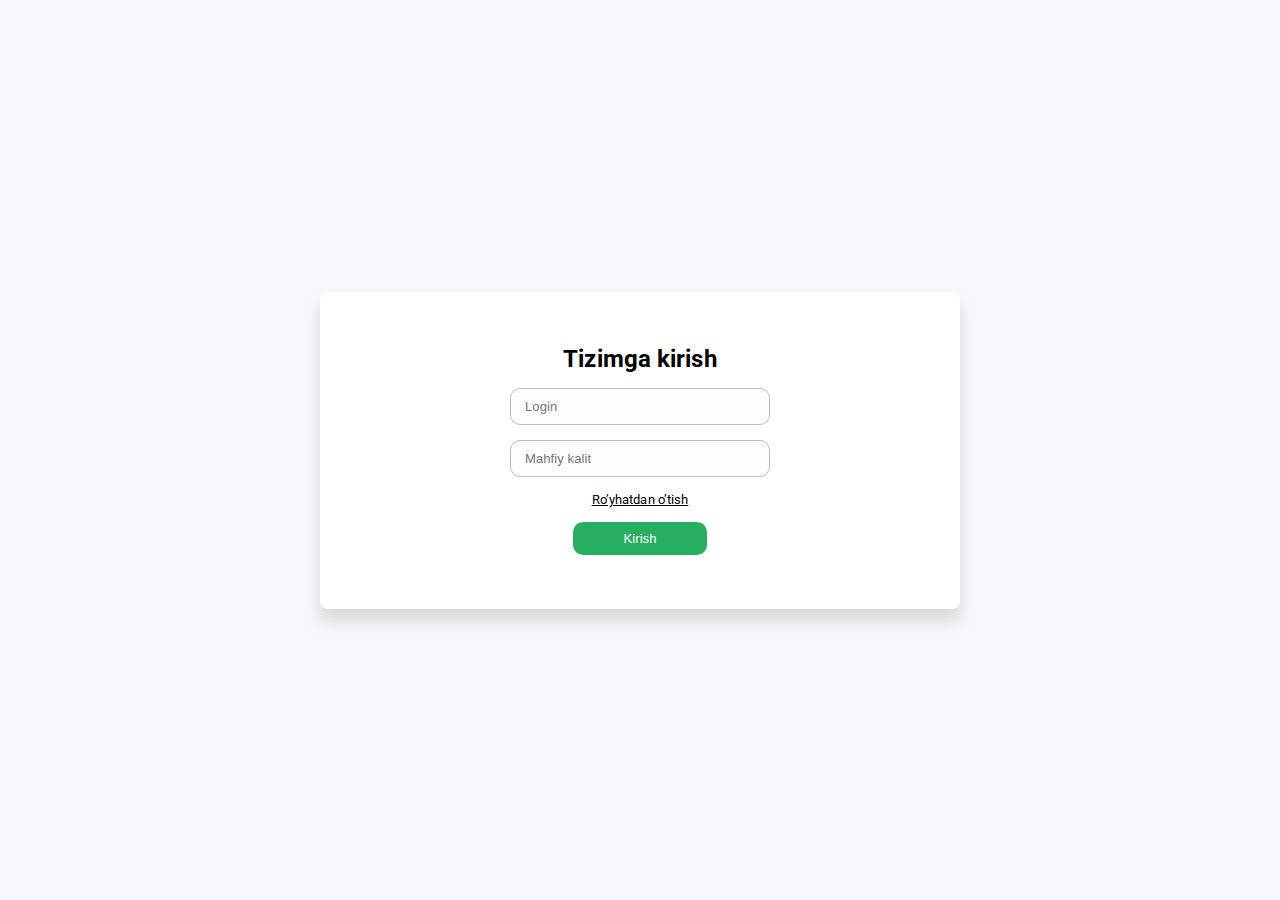
<file: index.html>
<!DOCTYPE html>
<html lang="en">
<head>
  <meta charset="UTF-8">
  <meta name="viewport" content="width=device-width, initial-scale=1.0">
  <title>Hospital</title>
  <style>
    @import url('https://fonts.googleapis.com/css2?family=Lato:wght@400;700&display=swap');
  </style>
  <link rel="stylesheet" href="./css/style.css">
</head>
<body>

  Hospital
  
  <script src="./js/main.js"></script>
</body>
</html>
</file>
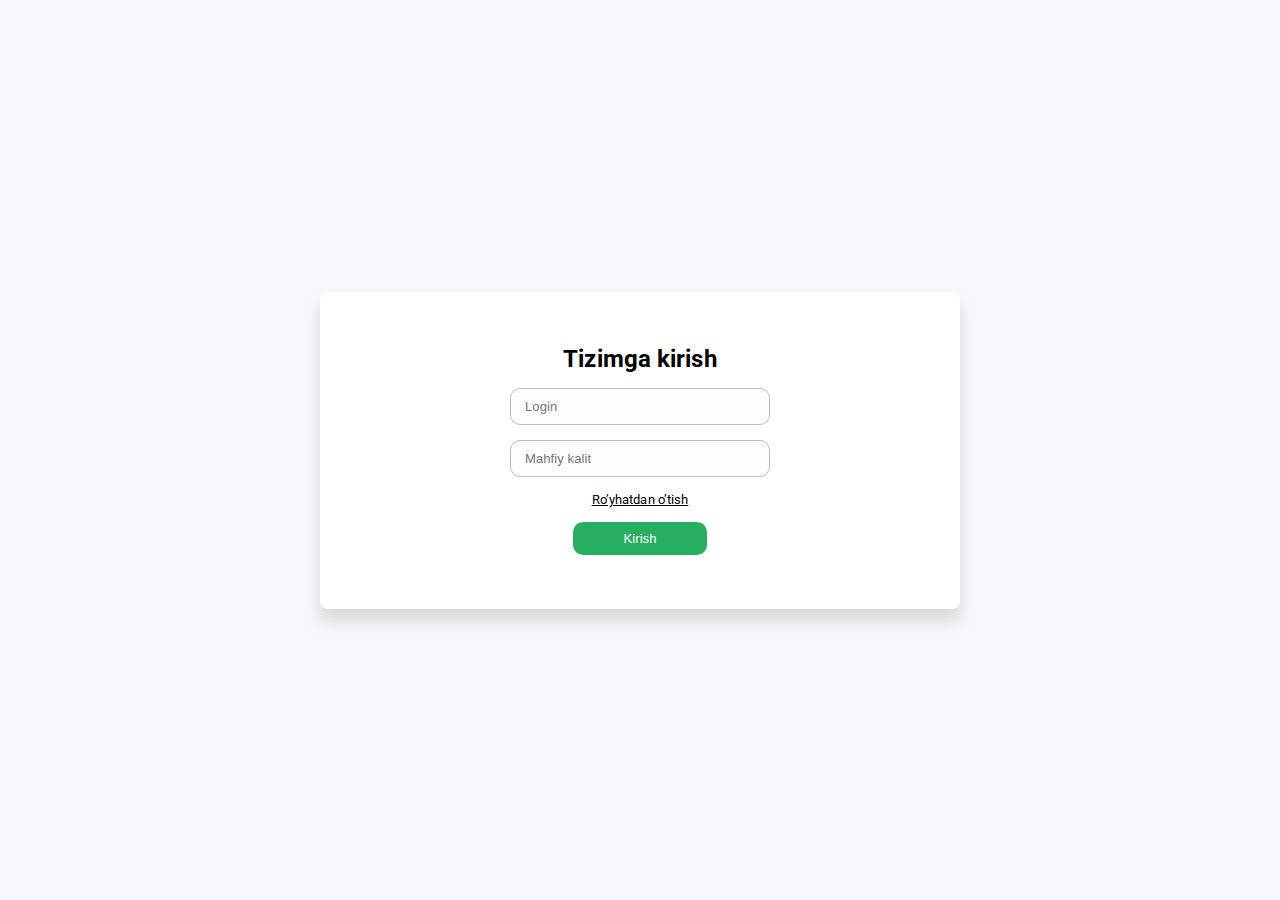
<file: auth.html>
<!DOCTYPE html>
<html lang="en">
<head>
  <meta charset="UTF-8">
  <meta name="viewport" content="width=device-width, initial-scale=1.0">
  <title>Login </title>
  <style>
    @import url('https://fonts.googleapis.com/css2?family=Lato:wght@400;700&family=Roboto:wght@400;700&display=swap');
  </style>
  <link rel="stylesheet" href="./css/style.css">
</head>
<body>
  
  <div class="form">
    <div class="form__inner">
      <form action="" class="form__holder">
        <h1 class="form__title">Tizimga kirish</h1>
        <input type="text" class="form__input" placeholder="Login">
        <input type="password" class="form__input" placeholder="Mahfiy kalit">
        <a href="#" class="form__link">Ro’yhatdan o’tish</a>
        <button class="form__btn">Kirish</button>
      </form>
    </div>
  </div>

</body>
</html>
</file>
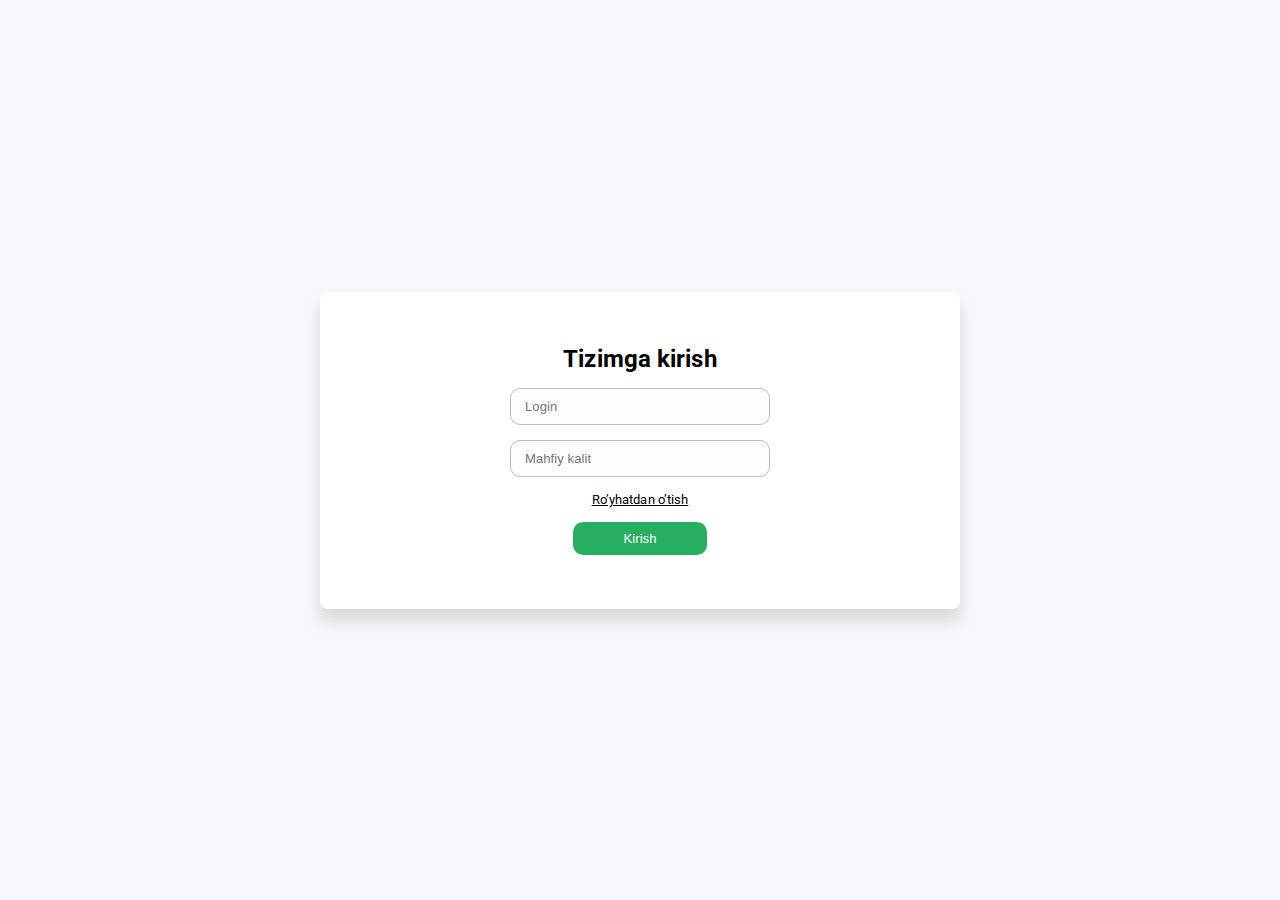
<file: department.html>
<!DOCTYPE html>
<html lang="en">
<head>
  <meta charset="UTF-8">
  <meta name="viewport" content="width=device-width, initial-scale=1.0">
  <title>Hospital</title>
  <style>
    @import url('https://fonts.googleapis.com/css2?family=Lato:wght@400;700&display=swap');
  </style>
  <link rel="stylesheet" href="./css/style.css">
</head>
<body>

  <aside class="sidebar">
    <div class="sidebar__inner">
      <a href="./index.html" class="sidebar__logo">
        <img src="./assets/icons/logo.svg" alt="Logo">
      </a>
      <h3 class="sidebar__title">MEDICINE</h3>
      <nav class="sidebar__links"></nav>
    </div>
      <div class="sidebar__footer"></div>
  </aside>
  <main class="main">
    <header class="header">
      <div class="header__search">
        <img src="./assets/icons/search.svg" alt="">
        <input placeholder="Search" type="text" class="header__input">
      </div>
      <div class="header__right">
        <div class="header__notif">
          <img src="./assets/icons/notif.svg" alt="">
        </div>
        <div class="header__avatar">
          <img src="./assets/icons/circle.svg" alt="">
        </div>
      </div>
    </header>
    <div class="wrapper">
      
    </div>
  </main>

  <script src="./js/main.js"></script>
  <script>
    const collection = "department";
    const header = [
      {
        title: "Bo'lim nomi",
        slug: "title",
        type: "text",
        table: true,
      }
    ]
    const data = [
      {
        id: 1,
        title: "Psixologiya",
        status: 1,
        time: "2023-2023"
      },
      {
        id: 1,
        title: "Psixologiya",
        status: 1,
        time: "2023-2023"
      },
      {
        id: 1,
        title: "Psixologiya",
        status: 1,
        time: "2023-2023"
      },
      {
        id: 1,
        title: "Psixologiya",
        status: 1,
        time: "2023-2023"
      },
      {
        id: 1,
        title: "Psixologiya",
        status: 1,
        time: "2023-2023"
      },
      {
        id: 1,
        title: "Psixologiya",
        status: 1,
        time: "2023-2023"
      },
      {
        id: 1,
        title: "Psixologiya",
        status: 1,
        time: "2023-2023"
      },
      {
        id: 1,
        title: "Psixologiya",
        status: 1,
        time: "2023-2023"
      },
      {
        id: 1,
        title: "Psixologiya",
        status: 1,
        time: "2023-2023"
      },
      {
        id: 1,
        title: "Psixologiya",
        status: 1,
        time: "2023-2023"
      },
      {
        id: 1,
        title: "Psixologiya",
        status: 1,
        time: "2023-2023"
      },
      {
        id: 1,
        title: "Psixologiya",
        status: 1,
        time: "2023-2023"
      },
      {
        id: 1,
        title: "Psixologiya",
        status: 1,
        time: "2023-2023"
      },
      {
        id: 1,
        title: "Psixologiya",
        status: 1,
        time: "2023-2023"
      },
      {
        id: 1,
        title: "Psixologiya",
        status: 1,
        time: "2023-2023"
      }
    ]
    const department = new Hospital(collection, header, data)
    department.renderTable()

    console.log(department);

  </script>
</body>
</html>
</file>
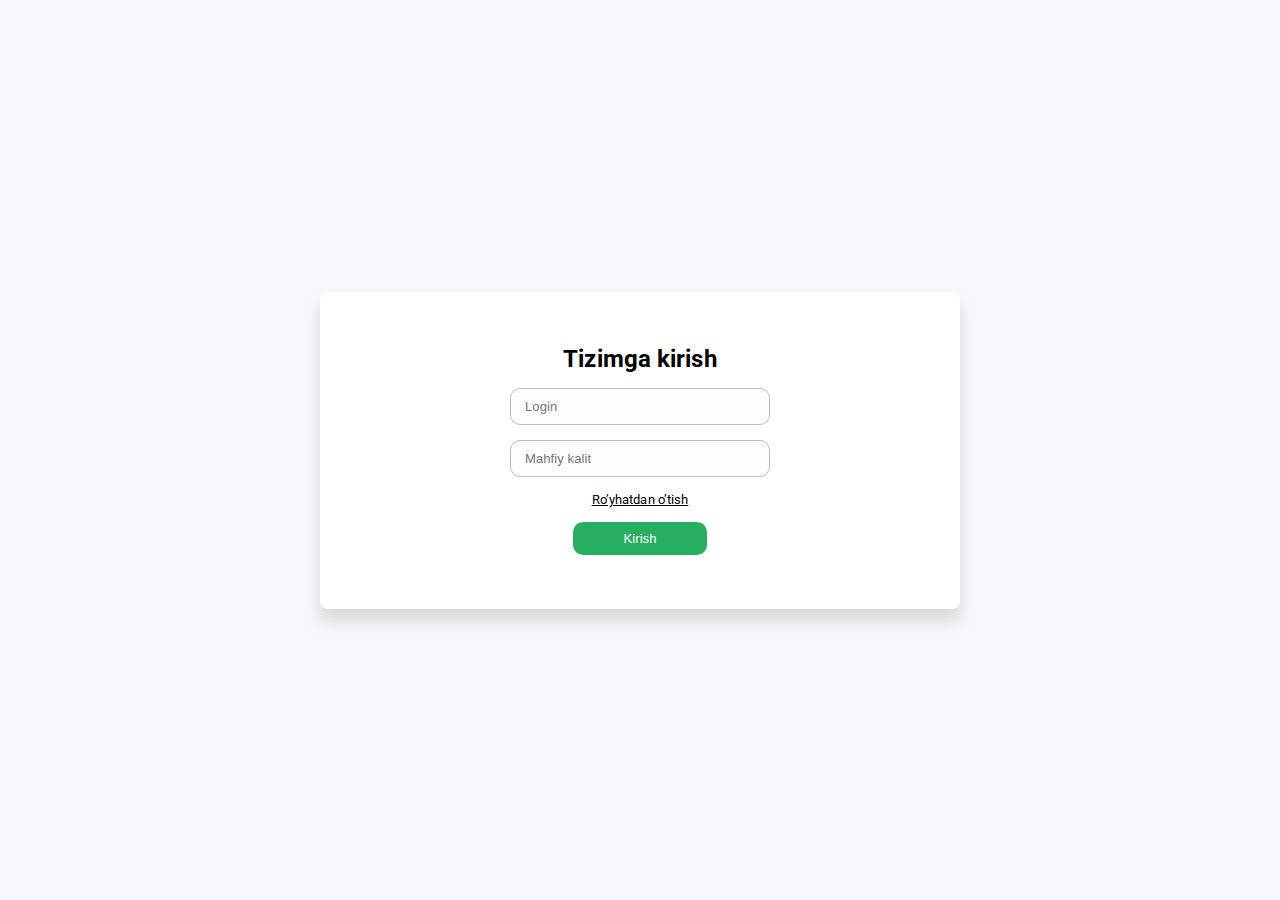
<file: login.html>
<!DOCTYPE html>
<html lang="en">
<head>
  <meta charset="UTF-8">
  <meta name="viewport" content="width=device-width, initial-scale=1.0">
  <title>Tizimga kirish</title>
  <style>
    @import url('https://fonts.googleapis.com/css2?family=Lato:wght@400;700&family=Roboto:wght@400;700&display=swap');
  </style>
  <link rel="stylesheet" href="./css/style.css">
</head>
<body>
  
  <div class="form">
    <div class="form__inner">
      <form class="form__holder">
        <h1 class="form__title">Tizimga kirish</h1>
        <input type="text" required name="login" class="form__input" placeholder="Login">
        <input type="password" required name="password" class="form__input" placeholder="Mahfiy kalit">
        <a href="reg.html" class="form__link">Ro’yhatdan o’tish</a>
        <button class="form__btn success">Kirish</button>
      </form>
    </div>
  </div>
  
  <div class="notif">
    <strong>Parolda xatolik bor!</strong>
  </div>
  
  <script src="./js/main.js"></script>
  <script src="./js/lib/login.js"></script>
</body>
</html>
</file>
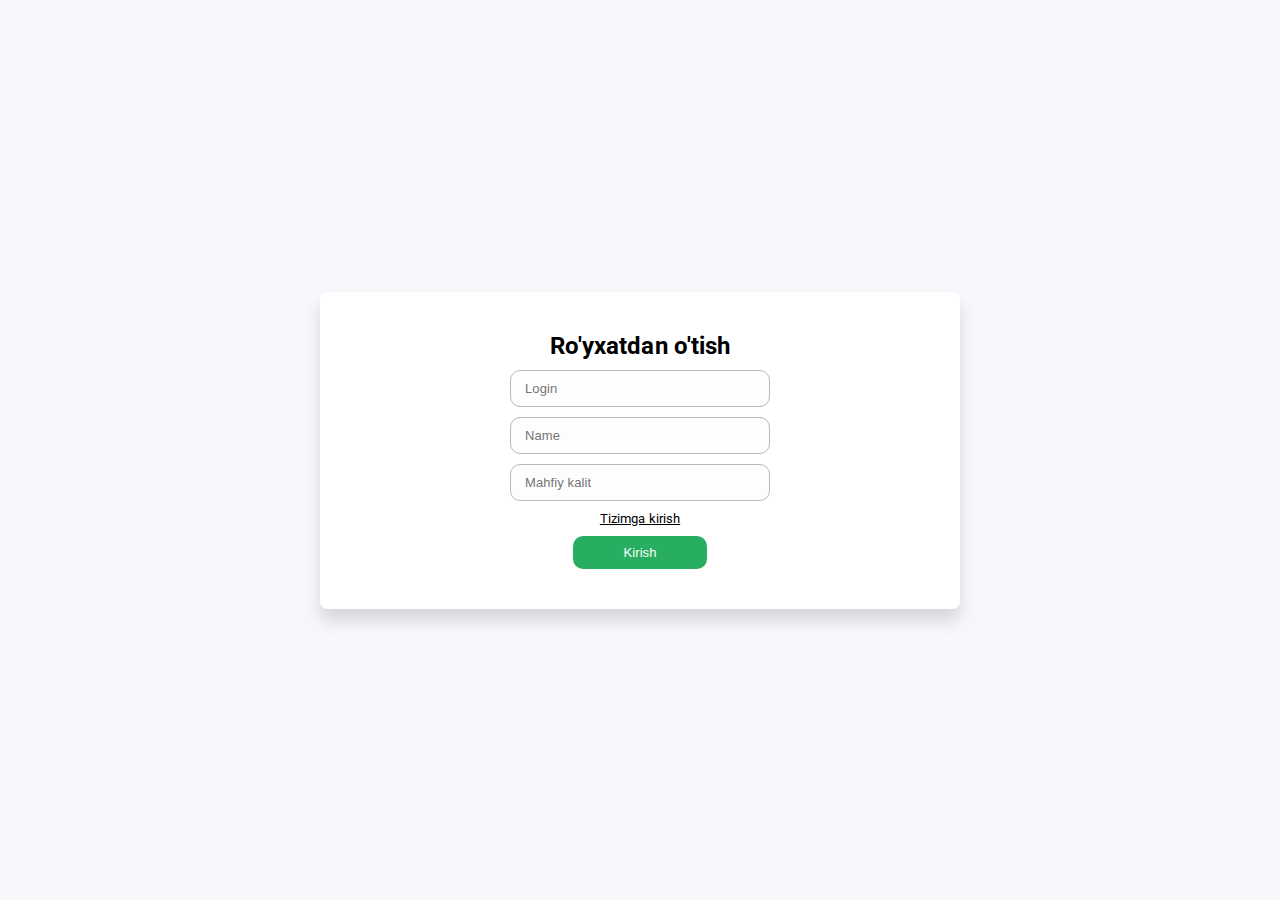
<file: reg.html>
<!DOCTYPE html>
<html lang="en">
<head>
  <meta charset="UTF-8">
  <meta name="viewport" content="width=device-width, initial-scale=1.0">
  <title>Ro'yxatdan o'tish</title>
  <style>
    @import url('https://fonts.googleapis.com/css2?family=Lato:wght@400;700&family=Roboto:wght@400;700&display=swap');
  </style>
  <link rel="stylesheet" href="./css/style.css">
</head>
<body>
  
  <div class="form">
    <div class="form__inner">
      <form onsubmit="reg(event)" class="form__holder form__reg">
        <h1 class="form__title">Ro'yxatdan o'tish</h1>
        <input type="text" required name="login" class="form__input" placeholder="Login">
        <input type="text" required name="name" class="form__input" placeholder="Name">
        <input type="password" required name="password" class="form__input" placeholder="Mahfiy kalit">
        <a href="login.html" class="form__link">Tizimga kirish</a>
        <button class="form__btn success">Kirish</button>
      </form>
    </div>
  </div>


  
  <div class="notif"></div>

  <script src="./js/main.js"></script>
  <script src="./js/lib/reg.js"></script>
</body>
</html>
</file>
<file: css/style.css>
* {
  margin: 0;
  padding: 0;
  box-sizing: border-box;
}

html {
  font-size: 62.5%;
}

body {
  font-family: "Lato", sans-serif;
  background: #f6f8fb;
  min-height: 100vh;
  width: 100vw;
  display: flex;
}

.form {
  width: 100%;
  display: flex;
  align-items: center;
  justify-content: center;
  background-color: #f6f8fb;
  font-family: Roboto;
  font-style: normal;
}
.form__inner {
  max-width: 642px;
  width: 50%;
  min-width: 350px;
  height: 317px;
  display: flex;
  align-items: center;
  justify-content: center;
  border-radius: 8px;
  background: #fff;
  box-shadow: 0px 12px 16px 0px rgba(125, 125, 125, 0.25);
  padding: 20px;
}
.form__holder {
  display: flex;
  flex-direction: column;
  align-items: center;
  justify-content: center;
  gap: 15px;
}
.form__reg {
  gap: 10px;
}
.form__title {
  font-size: 2.4rem;
  font-weight: 700;
  line-height: normal;
  letter-spacing: 0.1px;
}
.form__input {
  width: 260px;
  padding: 10px 14px;
  border-radius: 10px;
  border: 1px solid #bbb;
  background: #fdfdfd;
  outline: none;
  color: #505050;
  font-size: 1.3rem;
  font-weight: 400;
  letter-spacing: 0.1px;
}
.form__link {
  color: #000;
  font-size: 1.3rem;
  font-weight: 400;
  line-height: normal;
  letter-spacing: 0.1px;
  text-decoration-line: underline;
}
.form__btn {
  padding: 9px 50px;
  border-radius: 10px;
  background: #27ae60;
  border: none;
  color: #fff;
  font-size: 1.3rem;
  cursor: pointer;
  font-weight: 400;
  line-height: normal;
  letter-spacing: 0.1px;
}

.notif {
  position: fixed;
  top: 15px;
  right: -250px;
  font-size: 1.4rem;
  padding: 10px 46px;
  border-radius: 4px;
  transition: right 0.5s ease-out;
}

.notif.danger {
  right: 10px;
  color: #c53030;
  border: 1px solid #fc8181;
  background-color: #fff5f5;
}

.notif.success {
  right: 10px;
  color: #2f855a;
  border: 1px solid #48bb78;
  background-color: #f0fff4;
}

.sidebar {
  width: 256px;
  height: 100vh;
  background: #fff;
  box-shadow: 4px 0px 16px 0px rgba(16, 30, 115, 0.08);
}
.sidebar__inner {
  display: flex;
  flex-direction: column;
  padding: 12px;
}
.sidebar__logo {
  padding: 12px;
  padding-bottom: 0;
}
.sidebar__title {
  color: #a0a4a8;
  font-size: 1.4rem;
  line-height: 2rem;
  letter-spacing: 0.1px;
  padding: 0 16px;
  margin-top: 35px;
  margin-bottom: 20px;
}
.sidebar__links {
  display: flex;
  flex-direction: column;
  gap: 8px;
}
.sidebar__footer {
  padding: 12px;
  margin-top: 50px;
  border-top: 1px solid #e8e8e8;
}
.sidebar__link {
  display: flex;
  align-items: center;
  gap: 12px;
  padding: 12px 16px;
  color: #52575c;
  font-size: 1.4rem;
  line-height: 2rem;
  letter-spacing: 0.1px;
  text-decoration: none;
  transition: color 0.3s;
  border-radius: 4px;
}
.sidebar__link:hover, .sidebar__link:active {
  color: #336cfb;
}
.sidebar__link--active {
  background-color: #336cfb;
  color: #fff !important;
}
.sidebar__link--active img {
  filter: brightness(0) invert(1);
}

.main {
  width: calc(100vw - 256px);
}

.header {
  width: 100%;
  padding: 24px 36px;
  display: flex;
  align-items: center;
  justify-content: space-between;
}
.header__right {
  display: flex;
  align-items: center;
  gap: 26px;
}
.header__search {
  display: flex;
  align-items: center;
  width: 35%;
  gap: 12px;
  padding: 12px 18px;
  border-radius: 100px;
  background: #fff;
}
.header__input {
  flex: 1;
  border: none;
  color: #4b4d4e;
  background-color: transparent;
  font-size: 1.3rem;
}
.header__input::-moz-placeholder {
  color: #a0a4a8;
}
.header__input::placeholder {
  color: #a0a4a8;
}
.header__input:focus {
  outline: none;
}
.header__notif {
  cursor: pointer;
  position: relative;
}
.header__notif::after {
  position: absolute;
  top: -6px;
  right: -12px;
  border: 2px solid #fff;
  content: "9";
  display: inline-flex;
  align-items: center;
  justify-content: center;
  border-radius: 15px;
  width: 16px;
  height: 16px;
  color: #fff;
  font-size: 1rem;
  font-weight: 700;
  background-color: #ff6760;
}
.header__avatar {
  cursor: pointer;
}

.wrapper {
  width: 100%;
  height: calc(100vh - 90px);
  padding: 10px 36px 0;
  overflow: auto;
}

table {
  width: 100%;
  border-collapse: collapse;
}
table thead {
  background: #f3f3f3;
}
table thead th {
  color: #25282b;
  font-size: 1.4rem;
  padding: 18px 24px;
  text-align: left;
  border-bottom: 1px solid #DBDDE0;
}
table tbody {
  background: #FFF;
}
table tbody td {
  color: #52575C;
  font-size: 1.4rem;
  padding: 18px 24px;
  text-align: left;
  border-bottom: 1px solid #E8E8E8;
}/*# sourceMappingURL=style.css.map */
</file>
